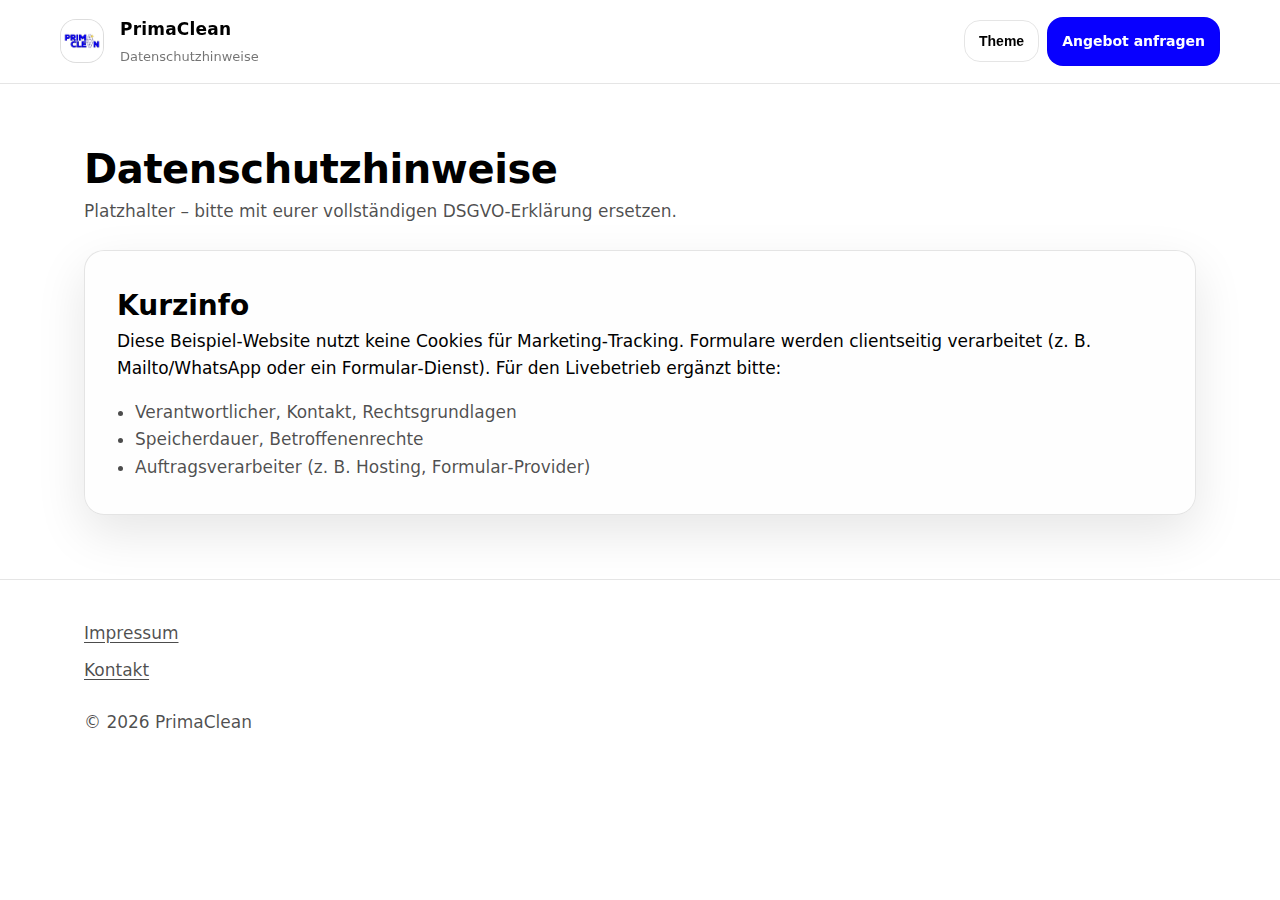
<file: datenschutz.html>
<!doctype html>
<html lang="de" data-theme="light">
<head>
  <meta charset="utf-8" />
  <meta name="viewport" content="width=device-width, initial-scale=1" />
  <title>Datenschutzhinweise – PrimaClean</title>
  <meta name="description" content="Datenschutzhinweise von PrimaClean." />
  <link rel="stylesheet" href="assets/style.css" />
  <script>
    (function () {
      const saved = localStorage.getItem("pc_theme");
      const sysDark = window.matchMedia && window.matchMedia("(prefers-color-scheme: dark)").matches;
      document.documentElement.setAttribute("data-theme", saved || (sysDark ? "dark" : "light"));
    })();
  </script>
</head>
<body>
  <a class="skip" href="#main">Zum Inhalt springen</a>

  <header class="site-header">
    <div class="container header-row">
      <a class="brand" href="index.html" aria-label="PrimaClean Startseite">
        <img class="brand-logo" src="assets/logo.webp" alt="PrimaClean Logo" width="44" height="44" loading="eager" decoding="async" />
        <div class="brand-text">
          <span class="brand-name">PrimaClean</span>
          <span class="brand-sub">Datenschutzhinweise</span>
        </div>
      </a>
      <div class="header-actions">
        <button class="btn btn-ghost" type="button" id="themeToggle" aria-label="Theme umschalten">Theme</button>
        <a class="btn btn-primary" href="kontakt.html#anfrage">Angebot anfragen</a>
      </div>
    </div>
  </header>

  <main id="main">
    <section class="section">
      <div class="container">
        <div class="section-head reveal">
          <h1 class="page-title">Datenschutzhinweise</h1>
          <p class="muted">Platzhalter – bitte mit eurer vollständigen DSGVO‑Erklärung ersetzen.</p>
        </div>

        <div class="card reveal">
          <h2 class="h3">Kurzinfo</h2>
          <p>
            Diese Beispiel‑Website nutzt keine Cookies für Marketing‑Tracking. Formulare werden clientseitig verarbeitet
            (z. B. Mailto/WhatsApp oder ein Formular‑Dienst). Für den Livebetrieb ergänzt bitte:
          </p>
          <ul class="bullets">
            <li>Verantwortlicher, Kontakt, Rechtsgrundlagen</li>
            <li>Speicherdauer, Betroffenenrechte</li>
            <li>Auftragsverarbeiter (z. B. Hosting, Formular‑Provider)</li>
          </ul>
        </div>
      </div>
    </section>
  </main>

  <footer class="site-footer">
    <div class="container footer-grid">
      <div class="footer-links">
        <a href="impressum.html">Impressum</a>
        <a href="kontakt.html">Kontakt</a>
      </div>
    </div>
    <div class="container footer-bottom">
      <span class="muted">© <span id="year"></span> PrimaClean</span>
    </div>
  </footer>

  <script defer src="assets/app.js"></script>
</body>
</html>
</file>
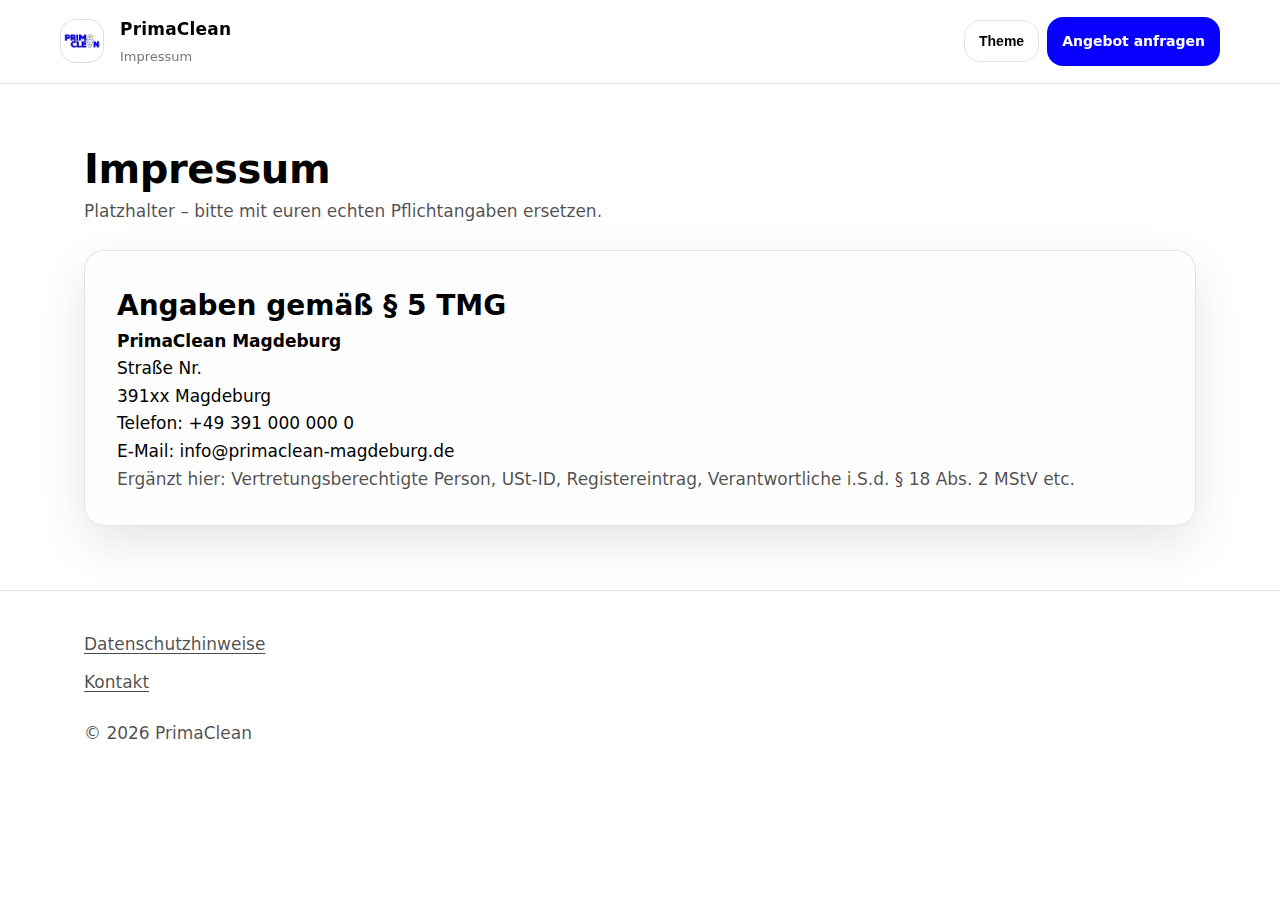
<file: impressum.html>
<!doctype html>
<html lang="de" data-theme="light">
<head>
  <meta charset="utf-8" />
  <meta name="viewport" content="width=device-width, initial-scale=1" />
  <title>Impressum – PrimaClean</title>
  <meta name="description" content="Impressum von PrimaClean." />
  <link rel="stylesheet" href="assets/style.css" />
  <script>
    (function () {
      const saved = localStorage.getItem("pc_theme");
      const sysDark = window.matchMedia && window.matchMedia("(prefers-color-scheme: dark)").matches;
      document.documentElement.setAttribute("data-theme", saved || (sysDark ? "dark" : "light"));
    })();
  </script>
</head>
<body>
  <a class="skip" href="#main">Zum Inhalt springen</a>

  <header class="site-header">
    <div class="container header-row">
      <a class="brand" href="index.html" aria-label="PrimaClean Startseite">
        <img class="brand-logo" src="assets/logo.webp" alt="PrimaClean Logo" width="44" height="44" loading="eager" decoding="async" />
        <div class="brand-text">
          <span class="brand-name">PrimaClean</span>
          <span class="brand-sub">Impressum</span>
        </div>
      </a>
      <div class="header-actions">
        <button class="btn btn-ghost" type="button" id="themeToggle" aria-label="Theme umschalten">Theme</button>
        <a class="btn btn-primary" href="kontakt.html#anfrage">Angebot anfragen</a>
      </div>
    </div>
  </header>

  <main id="main">
    <section class="section">
      <div class="container">
        <div class="section-head reveal">
          <h1 class="page-title">Impressum</h1>
          <p class="muted">Platzhalter – bitte mit euren echten Pflichtangaben ersetzen.</p>
        </div>

        <div class="card reveal">
          <h2 class="h3">Angaben gemäß § 5 TMG</h2>
          <p>
            <strong>PrimaClean Magdeburg</strong><br>
            Straße Nr.<br>
            391xx Magdeburg
          </p>

          <p>
            Telefon: <span id="impPhone"></span><br>
            E‑Mail: <span id="impMail"></span>
          </p>

          <p class="muted">
            Ergänzt hier: Vertretungsberechtigte Person, USt‑ID, Registereintrag, Verantwortliche i.S.d. § 18 Abs. 2 MStV etc.
          </p>
        </div>
      </div>
    </section>
  </main>

  <footer class="site-footer">
    <div class="container footer-grid">
      <div class="footer-links">
        <a href="datenschutz.html">Datenschutzhinweise</a>
        <a href="kontakt.html">Kontakt</a>
      </div>
    </div>
    <div class="container footer-bottom">
      <span class="muted">© <span id="year"></span> PrimaClean</span>
    </div>
  </footer>

  <script defer src="assets/app.js"></script>
</body>
</html>
</file>
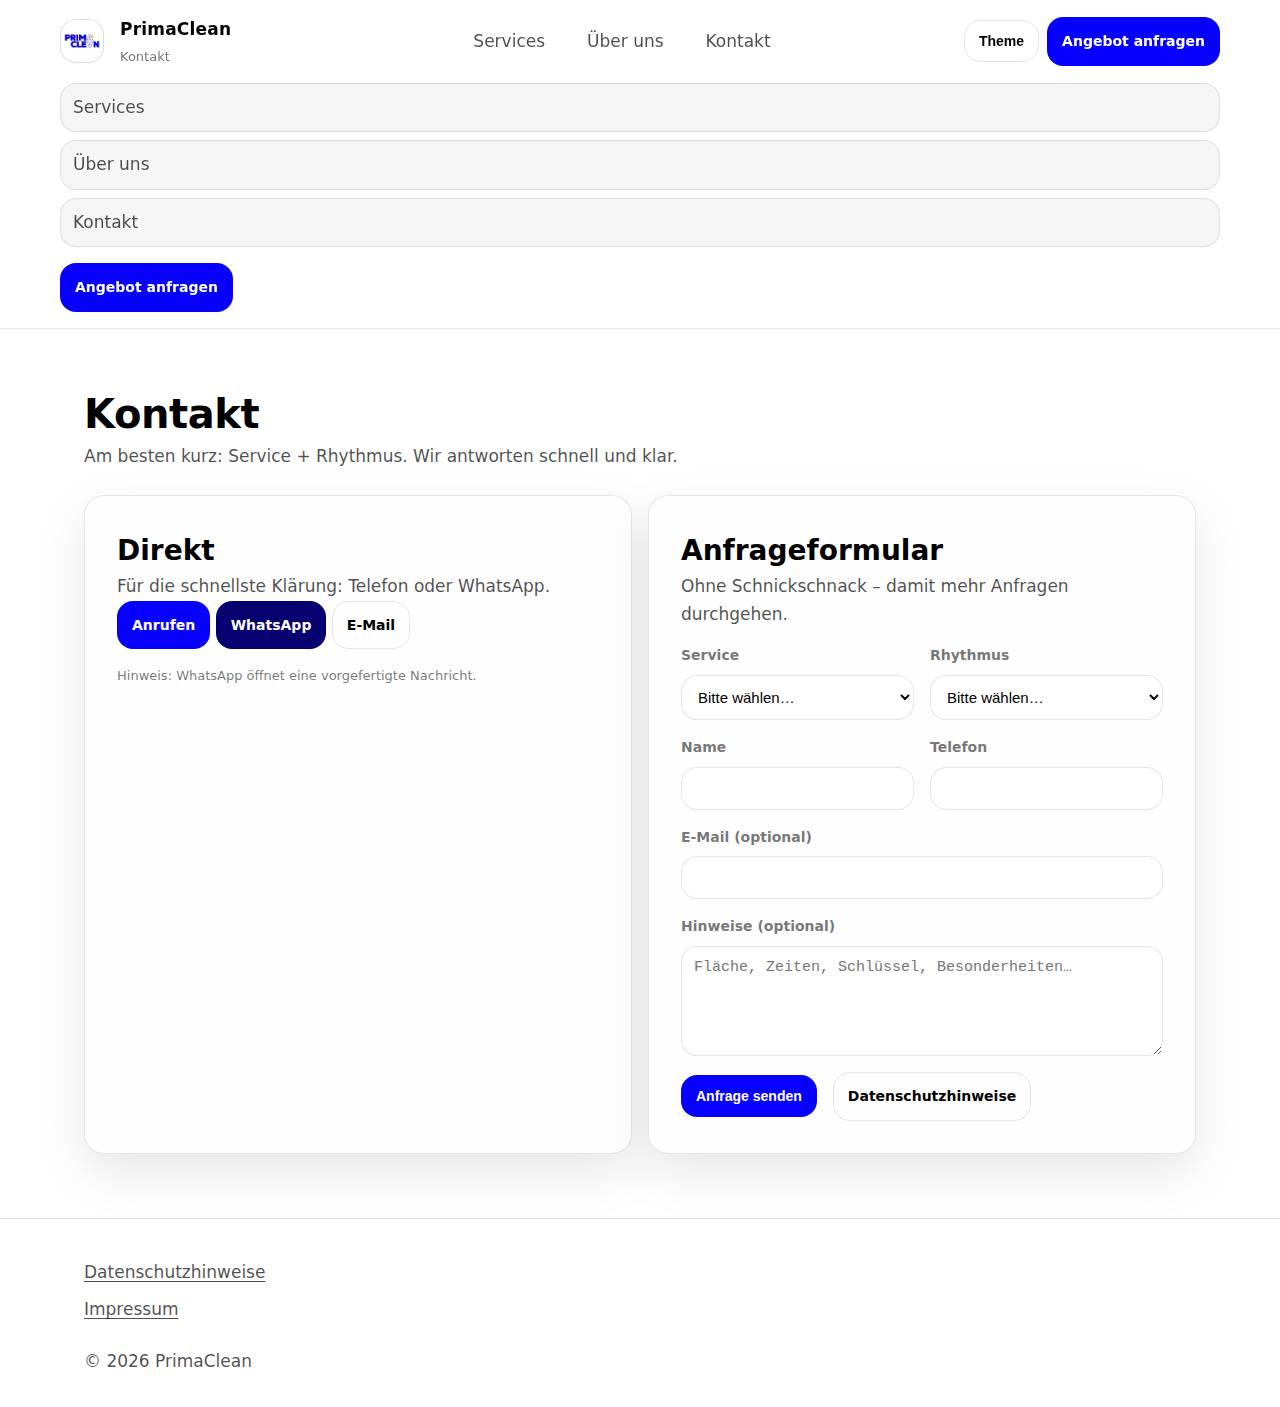
<file: kontakt.html>
<!doctype html>
<html lang="de" data-theme="light">
<head>
  <meta charset="utf-8" />
  <meta name="viewport" content="width=device-width, initial-scale=1" />
  <title>Kontakt – PrimaClean Magdeburg</title>
  <meta name="description" content="Kontakt zu PrimaClean Magdeburg: Angebot anfragen, WhatsApp oder Telefon. B2B Reinigung." />
  <link rel="stylesheet" href="assets/style.css" />
  <script>
    (function () {
      const saved = localStorage.getItem("pc_theme");
      const sysDark = window.matchMedia && window.matchMedia("(prefers-color-scheme: dark)").matches;
      document.documentElement.setAttribute("data-theme", saved || (sysDark ? "dark" : "light"));
    })();
  </script>
</head>
<body>
  <a class="skip" href="#main">Zum Inhalt springen</a>

  <header class="site-header">
    <div class="container header-row">
      <a class="brand" href="index.html" aria-label="PrimaClean Startseite">
        <img class="brand-logo" src="assets/logo.webp" alt="PrimaClean Logo" width="44" height="44" loading="eager" decoding="async" />
        <div class="brand-text">
          <span class="brand-name">PrimaClean</span>
          <span class="brand-sub">Kontakt</span>
        </div>
      </a>

      <nav class="nav" aria-label="Hauptnavigation">
        <a class="nav-link" href="services.html">Services</a>
        <a class="nav-link" href="ueber-uns.html">Über uns</a>
        <a class="nav-link" href="kontakt.html" aria-current="page">Kontakt</a>
      </nav>

      <div class="header-actions">
        <button class="btn btn-ghost" type="button" id="themeToggle" aria-label="Theme umschalten">Theme</button>
        <a class="btn btn-primary" href="#anfrage">Angebot anfragen</a>
        <button class="btn btn-ghost burger" type="button" id="burger" aria-expanded="false" aria-controls="mobileNav">Menü</button>
      </div>
    </div>

    <div class="container mobile-nav" id="mobileNav" hidden>
      <a class="nav-link" href="services.html">Services</a>
      <a class="nav-link" href="ueber-uns.html">Über uns</a>
      <a class="nav-link" href="kontakt.html">Kontakt</a>
      <div class="mobile-cta"><a class="btn btn-primary" href="#anfrage">Angebot anfragen</a></div>
    </div>
  </header>

  <main id="main">
    <section class="section">
      <div class="container">
        <div class="section-head reveal">
          <h1 class="page-title">Kontakt</h1>
          <p class="muted">Am besten kurz: Service + Rhythmus. Wir antworten schnell und klar.</p>
        </div>

        <div class="grid-2">
          <div class="card reveal">
            <h2 class="h3">Direkt</h2>
            <p class="muted">Für die schnellste Klärung: Telefon oder WhatsApp.</p>
            <div class="contact-actions">
              <a class="btn btn-primary" id="ctaCall" href="#">Anrufen</a>
              <a class="btn btn-secondary" id="ctaWA" href="#" target="_blank" rel="noopener">WhatsApp</a>
              <a class="btn btn-ghost" id="ctaMail" href="#">E-Mail</a>
            </div>
            <p class="fineprint">Hinweis: WhatsApp öffnet eine vorgefertigte Nachricht.</p>
          </div>

          <div class="card reveal" id="anfrage">
            <h2 class="h3">Anfrageformular</h2>
            <p class="muted">Ohne Schnickschnack – damit mehr Anfragen durchgehen.</p>

            <form class="form" id="contactForm" action="#" method="post" novalidate>
              <div class="form-grid">
                <div class="field">
                  <label for="c_service">Service</label>
                  <select id="c_service" name="service" required>
                    <option value="" selected disabled>Bitte wählen…</option>
                    <option>Unterhaltsreinigung</option>
                    <option>Büro-/Praxisreinigung</option>
                    <option>Fensterreinigung</option>
                    <option>Grundreinigung / Sonderleistung</option>
                  </select>
                </div>

                <div class="field">
                  <label for="c_rhythmus">Rhythmus</label>
                  <select id="c_rhythmus" name="rhythmus" required>
                    <option value="" selected disabled>Bitte wählen…</option>
                    <option>1× pro Woche</option>
                    <option>2× pro Woche</option>
                    <option>3× pro Woche</option>
                    <option>Täglich</option>
                    <option>Nach Bedarf</option>
                  </select>
                </div>

                <div class="field">
                  <label for="c_name">Name</label>
                  <input id="c_name" name="name" type="text" required />
                </div>

                <div class="field">
                  <label for="c_phone">Telefon</label>
                  <input id="c_phone" name="phone" type="tel" required />
                </div>

                <div class="field field-full">
                  <label for="c_email">E-Mail (optional)</label>
                  <input id="c_email" name="email" type="email" />
                </div>

                <div class="field field-full">
                  <label for="c_note">Hinweise (optional)</label>
                  <textarea id="c_note" name="note" placeholder="Fläche, Zeiten, Schlüssel, Besonderheiten…"></textarea>
                </div>
              </div>

              <div class="form-actions">
                <button class="btn btn-primary" type="submit">Anfrage senden</button>
                <a class="btn btn-ghost" href="datenschutz.html">Datenschutzhinweise</a>
              </div>
            </form>
          </div>
        </div>
      </div>
    </section>
  </main>

  <footer class="site-footer">
    <div class="container footer-grid">
      <div class="footer-links">
        <a href="datenschutz.html">Datenschutzhinweise</a>
        <a href="impressum.html">Impressum</a>
      </div>
    </div>
    <div class="container footer-bottom">
      <span class="muted">© <span id="year"></span> PrimaClean</span>
    </div>
  </footer>

  <script defer src="assets/app.js"></script>
</body>
</html>
</file>
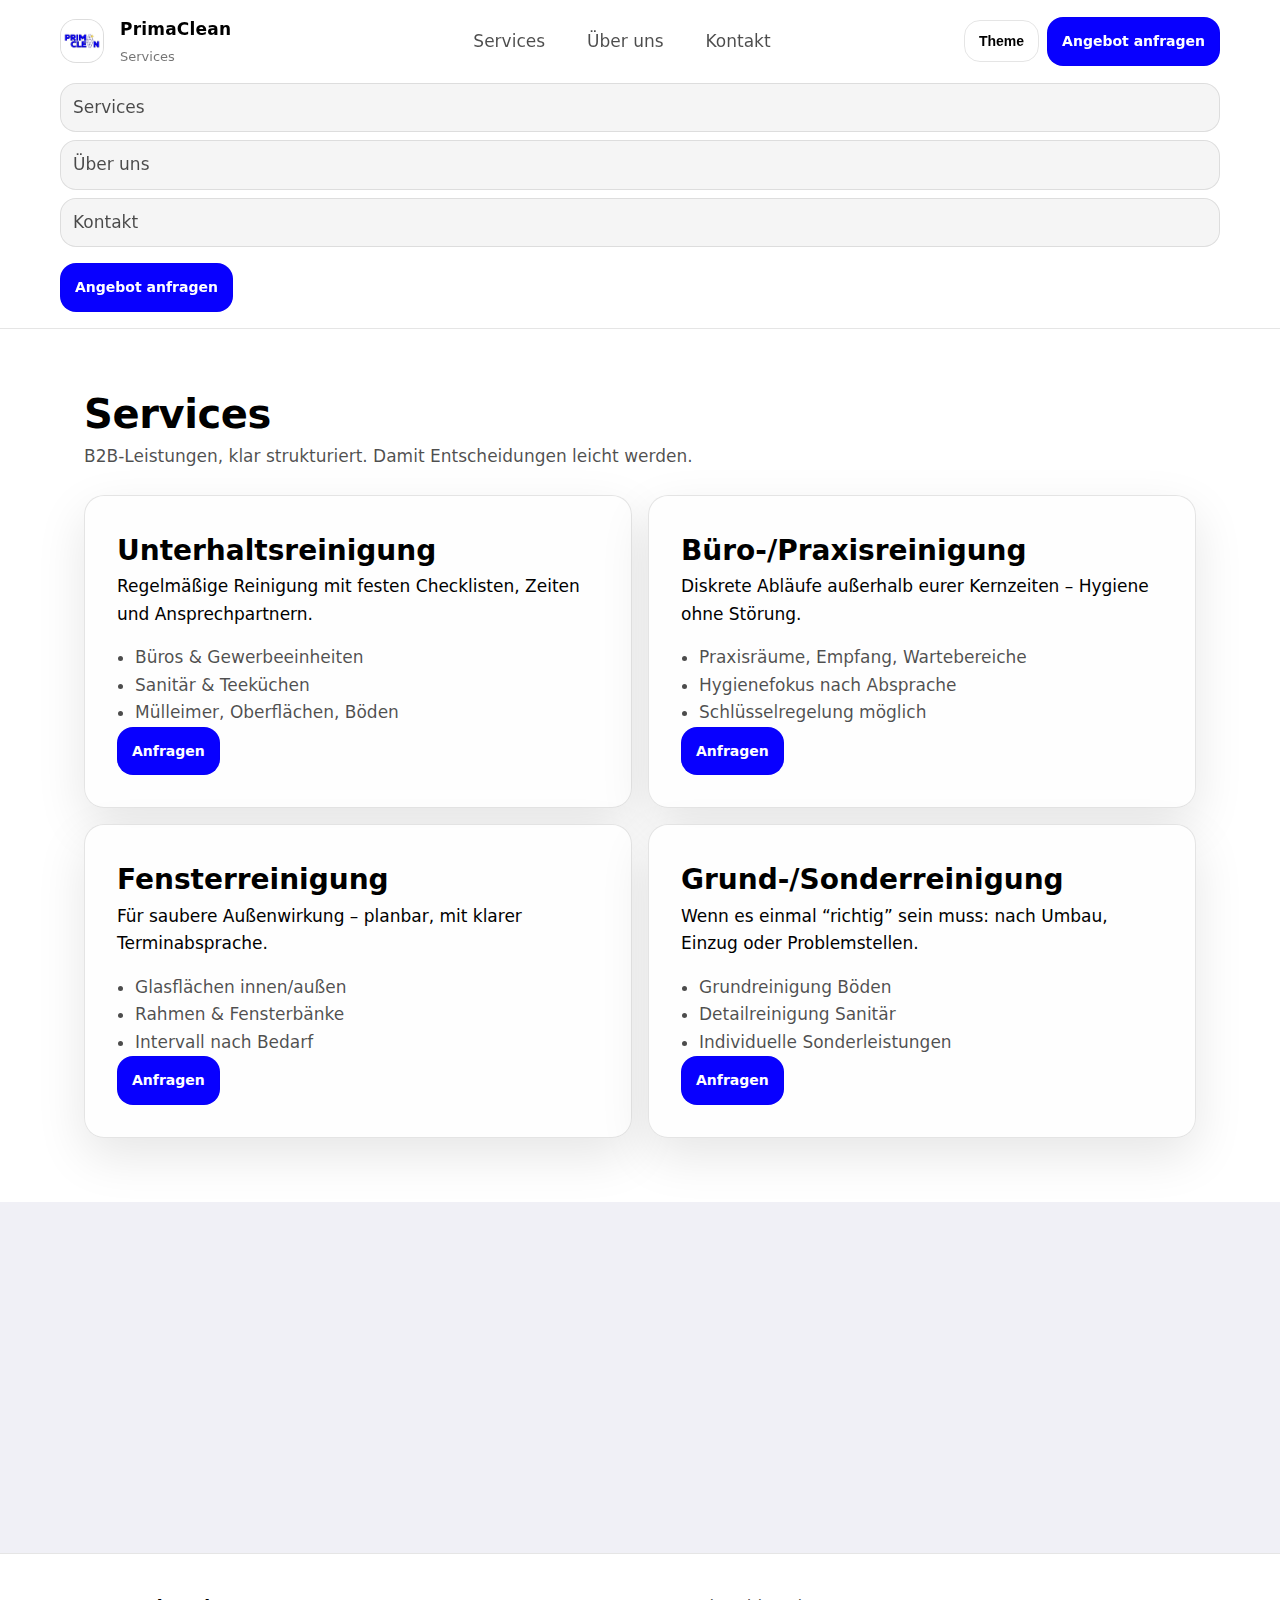
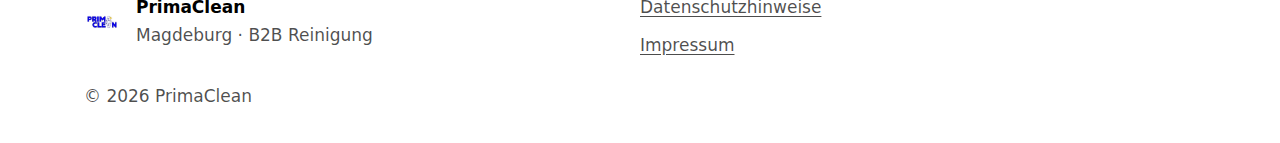
<file: service.html>
<!doctype html>
<html lang="de" data-theme="light">
<head>
  <meta charset="utf-8" />
  <meta name="viewport" content="width=device-width, initial-scale=1" />
  <title>Services – PrimaClean Magdeburg</title>
  <meta name="description" content="Services von PrimaClean: Unterhaltsreinigung, Büro-/Praxisreinigung, Fensterreinigung, Sonderreinigung." />
  <link rel="stylesheet" href="assets/style.css" />
  <script>
    (function () {
      const saved = localStorage.getItem("pc_theme");
      const sysDark = window.matchMedia && window.matchMedia("(prefers-color-scheme: dark)").matches;
      document.documentElement.setAttribute("data-theme", saved || (sysDark ? "dark" : "light"));
    })();
  </script>
</head>
<body>
  <a class="skip" href="#main">Zum Inhalt springen</a>

  <header class="site-header">
    <div class="container header-row">
      <a class="brand" href="index.html" aria-label="PrimaClean Startseite">
        <img class="brand-logo" src="assets/logo.webp" alt="PrimaClean Logo" width="44" height="44" loading="eager" decoding="async" />
        <div class="brand-text">
          <span class="brand-name">PrimaClean</span>
          <span class="brand-sub">Services</span>
        </div>
      </a>

      <nav class="nav" aria-label="Hauptnavigation">
        <a class="nav-link" href="services.html" aria-current="page">Services</a>
        <a class="nav-link" href="ueber-uns.html">Über uns</a>
        <a class="nav-link" href="kontakt.html">Kontakt</a>
      </nav>

      <div class="header-actions">
        <button class="btn btn-ghost" type="button" id="themeToggle" aria-label="Theme umschalten">Theme</button>
        <a class="btn btn-primary" href="kontakt.html#anfrage">Angebot anfragen</a>
        <button class="btn btn-ghost burger" type="button" id="burger" aria-expanded="false" aria-controls="mobileNav">Menü</button>
      </div>
    </div>

    <div class="container mobile-nav" id="mobileNav" hidden>
      <a class="nav-link" href="services.html">Services</a>
      <a class="nav-link" href="ueber-uns.html">Über uns</a>
      <a class="nav-link" href="kontakt.html">Kontakt</a>
      <div class="mobile-cta"><a class="btn btn-primary" href="kontakt.html#anfrage">Angebot anfragen</a></div>
    </div>
  </header>

  <main id="main">
    <section class="section">
      <div class="container">
        <div class="section-head reveal">
          <h1 class="page-title">Services</h1>
          <p class="muted">B2B‑Leistungen, klar strukturiert. Damit Entscheidungen leicht werden.</p>
        </div>

        <div class="grid-2">
          <article class="card reveal">
            <h2 class="h3">Unterhaltsreinigung</h2>
            <p>Regelmäßige Reinigung mit festen Checklisten, Zeiten und Ansprechpartnern.</p>
            <ul class="bullets">
              <li>Büros & Gewerbeeinheiten</li>
              <li>Sanitär & Teeküchen</li>
              <li>Mülleimer, Oberflächen, Böden</li>
            </ul>
            <a class="btn btn-primary" href="kontakt.html#anfrage">Anfragen</a>
          </article>

          <article class="card reveal">
            <h2 class="h3">Büro-/Praxisreinigung</h2>
            <p>Diskrete Abläufe außerhalb eurer Kernzeiten – Hygiene ohne Störung.</p>
            <ul class="bullets">
              <li>Praxisräume, Empfang, Wartebereiche</li>
              <li>Hygienefokus nach Absprache</li>
              <li>Schlüsselregelung möglich</li>
            </ul>
            <a class="btn btn-primary" href="kontakt.html#anfrage">Anfragen</a>
          </article>

          <article class="card reveal">
            <h2 class="h3">Fensterreinigung</h2>
            <p>Für saubere Außenwirkung – planbar, mit klarer Terminabsprache.</p>
            <ul class="bullets">
              <li>Glasflächen innen/außen</li>
              <li>Rahmen & Fensterbänke</li>
              <li>Intervall nach Bedarf</li>
            </ul>
            <a class="btn btn-primary" href="kontakt.html#anfrage">Anfragen</a>
          </article>

          <article class="card reveal">
            <h2 class="h3">Grund-/Sonderreinigung</h2>
            <p>Wenn es einmal “richtig” sein muss: nach Umbau, Einzug oder Problemstellen.</p>
            <ul class="bullets">
              <li>Grundreinigung Böden</li>
              <li>Detailreinigung Sanitär</li>
              <li>Individuelle Sonderleistungen</li>
            </ul>
            <a class="btn btn-primary" href="kontakt.html#anfrage">Anfragen</a>
          </article>
        </div>
      </div>
    </section>

    <section class="section section-secondary">
      <div class="container">
        <div class="cta card reveal">
          <div>
            <h2>Du willst’s einfach halten?</h2>
            <p class="muted">Sag uns Service + Rhythmus – wir schicken dir eine klare, kurze Rückmeldung.</p>
          </div>
          <div class="cta-actions">
            <a class="btn btn-primary" href="kontakt.html#anfrage">Angebot anfragen</a>
            <a class="btn btn-secondary" href="kontakt.html">Kontakt</a>
          </div>
        </div>
      </div>
    </section>
  </main>

  <footer class="site-footer">
    <div class="container footer-grid">
      <div>
        <div class="footer-brand">
          <img src="assets/logo.webp" alt="" width="36" height="36" loading="lazy" decoding="async" />
          <div>
            <strong>PrimaClean</strong>
            <div class="muted">Magdeburg · B2B Reinigung</div>
          </div>
        </div>
      </div>
      <div class="footer-links">
        <a href="datenschutz.html">Datenschutzhinweise</a>
        <a href="impressum.html">Impressum</a>
      </div>
    </div>
    <div class="container footer-bottom">
      <span class="muted">© <span id="year"></span> PrimaClean</span>
    </div>
  </footer>

  <script defer src="assets/app.js"></script>
</body>
</html>
</file>
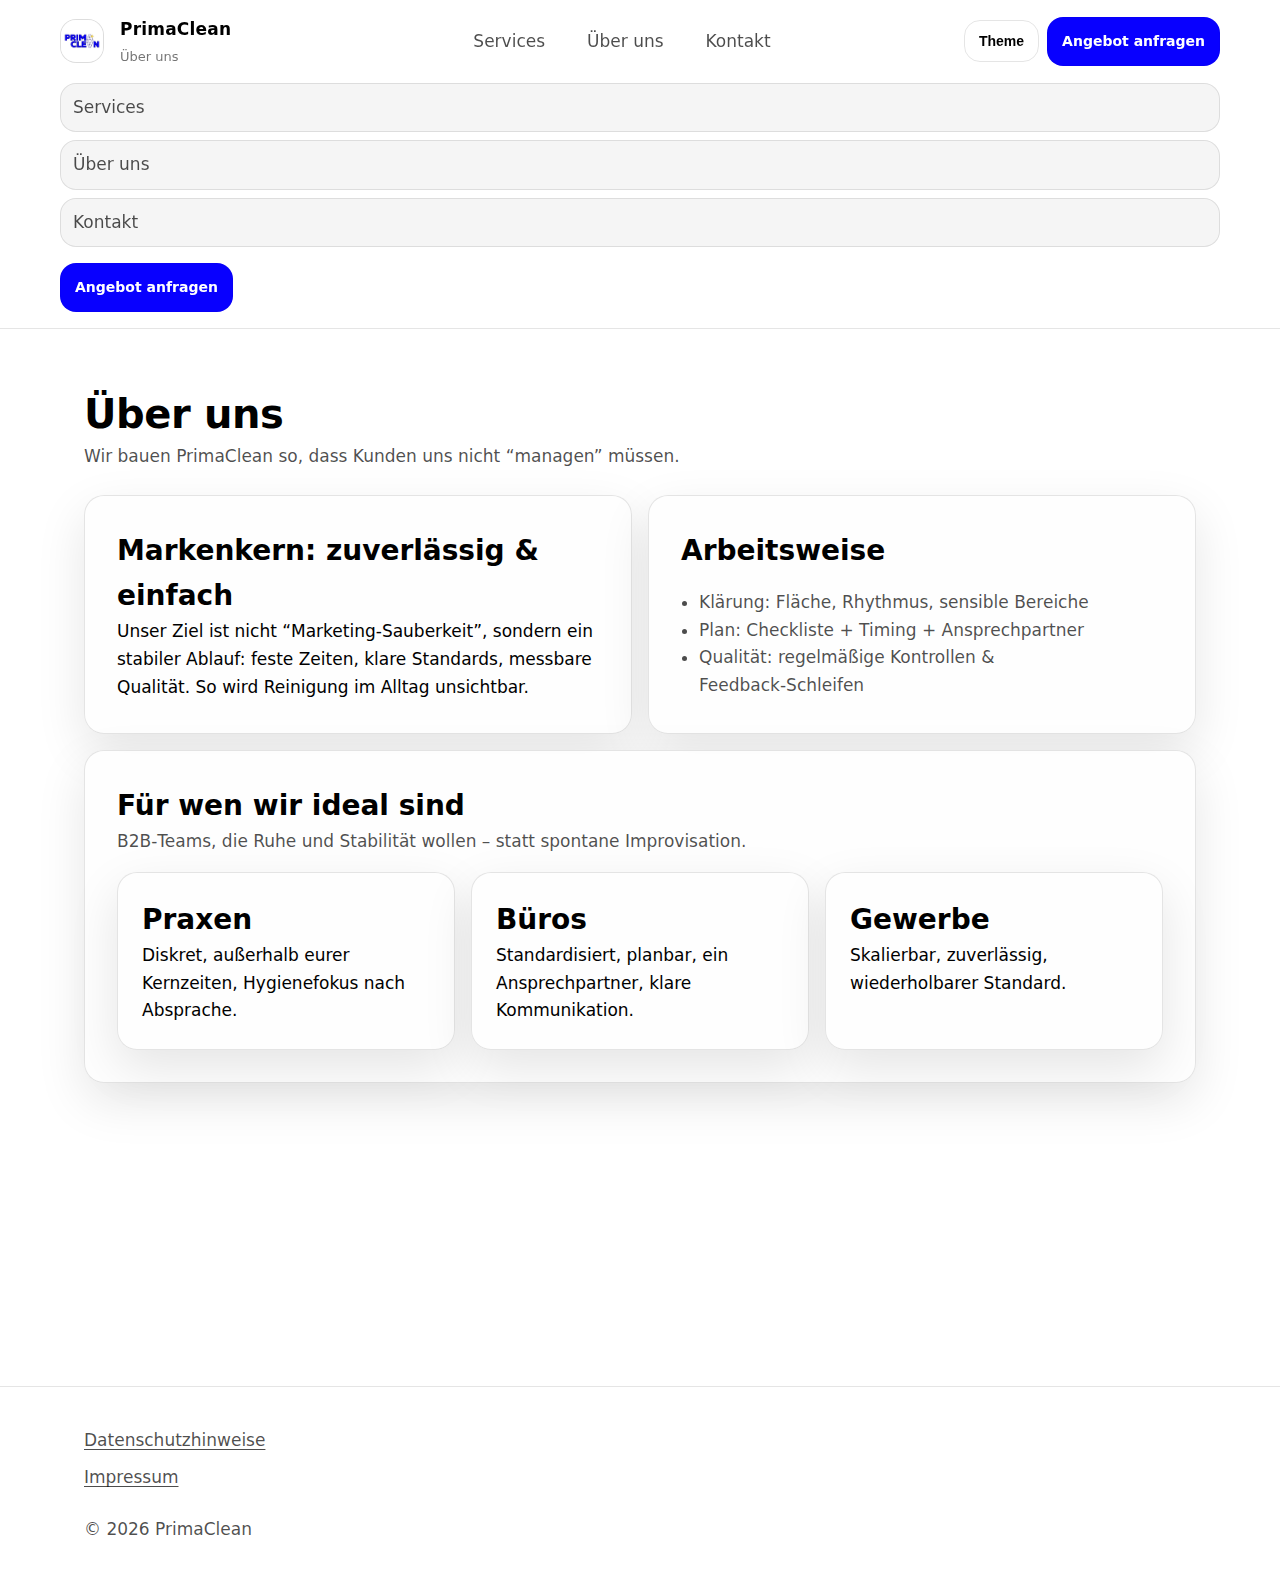
<file: ueber-uns.html>
<!doctype html>
<html lang="de" data-theme="light">
<head>
  <meta charset="utf-8" />
  <meta name="viewport" content="width=device-width, initial-scale=1" />
  <title>Über uns – PrimaClean Magdeburg</title>
  <meta name="description" content="Über PrimaClean: Zuverlässig und einfach. B2B Reinigungsservice für Magdeburg und Umgebung." />
  <link rel="stylesheet" href="assets/style.css" />
  <script>
    (function () {
      const saved = localStorage.getItem("pc_theme");
      const sysDark = window.matchMedia && window.matchMedia("(prefers-color-scheme: dark)").matches;
      document.documentElement.setAttribute("data-theme", saved || (sysDark ? "dark" : "light"));
    })();
  </script>
</head>
<body>
  <a class="skip" href="#main">Zum Inhalt springen</a>

  <header class="site-header">
    <div class="container header-row">
      <a class="brand" href="index.html" aria-label="PrimaClean Startseite">
        <img class="brand-logo" src="assets/logo.webp" alt="PrimaClean Logo" width="44" height="44" loading="eager" decoding="async" />
        <div class="brand-text">
          <span class="brand-name">PrimaClean</span>
          <span class="brand-sub">Über uns</span>
        </div>
      </a>

      <nav class="nav" aria-label="Hauptnavigation">
        <a class="nav-link" href="services.html">Services</a>
        <a class="nav-link" href="ueber-uns.html" aria-current="page">Über uns</a>
        <a class="nav-link" href="kontakt.html">Kontakt</a>
      </nav>

      <div class="header-actions">
        <button class="btn btn-ghost" type="button" id="themeToggle" aria-label="Theme umschalten">Theme</button>
        <a class="btn btn-primary" href="kontakt.html#anfrage">Angebot anfragen</a>
        <button class="btn btn-ghost burger" type="button" id="burger" aria-expanded="false" aria-controls="mobileNav">Menü</button>
      </div>
    </div>

    <div class="container mobile-nav" id="mobileNav" hidden>
      <a class="nav-link" href="services.html">Services</a>
      <a class="nav-link" href="ueber-uns.html">Über uns</a>
      <a class="nav-link" href="kontakt.html">Kontakt</a>
      <div class="mobile-cta"><a class="btn btn-primary" href="kontakt.html#anfrage">Angebot anfragen</a></div>
    </div>
  </header>

  <main id="main">
    <section class="section">
      <div class="container">
        <div class="section-head reveal">
          <h1 class="page-title">Über uns</h1>
          <p class="muted">Wir bauen PrimaClean so, dass Kunden uns nicht “managen” müssen.</p>
        </div>

        <div class="grid-2">
          <article class="card reveal">
            <h2 class="h3">Markenkern: zuverlässig & einfach</h2>
            <p>
              Unser Ziel ist nicht “Marketing‑Sauberkeit”, sondern ein stabiler Ablauf:
              feste Zeiten, klare Standards, messbare Qualität. So wird Reinigung im Alltag unsichtbar.
            </p>
          </article>

          <article class="card reveal">
            <h2 class="h3">Arbeitsweise</h2>
            <ul class="bullets">
              <li>Klärung: Fläche, Rhythmus, sensible Bereiche</li>
              <li>Plan: Checkliste + Timing + Ansprechpartner</li>
              <li>Qualität: regelmäßige Kontrollen & Feedback‑Schleifen</li>
            </ul>
          </article>
        </div>

        <div class="card reveal" style="margin-top:16px;">
          <h2 class="h3">Für wen wir ideal sind</h2>
          <p class="muted">B2B‑Teams, die Ruhe und Stabilität wollen – statt spontane Improvisation.</p>
          <div class="grid-3" style="margin-top:16px;">
            <div class="card feature">
              <h3 class="h3">Praxen</h3>
              <p>Diskret, außerhalb eurer Kernzeiten, Hygienefokus nach Absprache.</p>
            </div>
            <div class="card feature">
              <h3 class="h3">Büros</h3>
              <p>Standardisiert, planbar, ein Ansprechpartner, klare Kommunikation.</p>
            </div>
            <div class="card feature">
              <h3 class="h3">Gewerbe</h3>
              <p>Skalierbar, zuverlässig, wiederholbarer Standard.</p>
            </div>
          </div>
        </div>

        <div class="cta card reveal" style="margin-top:16px;">
          <div>
            <h2>Kurzes Gespräch, klare Richtung</h2>
            <p class="muted">Sag uns, was du brauchst – wir machen es einfach.</p>
          </div>
          <div class="cta-actions">
            <a class="btn btn-primary" href="kontakt.html#anfrage">Angebot anfragen</a>
            <a class="btn btn-secondary" href="services.html">Services</a>
          </div>
        </div>
      </div>
    </section>
  </main>

  <footer class="site-footer">
    <div class="container footer-grid">
      <div class="footer-links">
        <a href="datenschutz.html">Datenschutzhinweise</a>
        <a href="impressum.html">Impressum</a>
      </div>
    </div>
    <div class="container footer-bottom">
      <span class="muted">© <span id="year"></span> PrimaClean</span>
    </div>
  </footer>

  <script defer src="assets/app.js"></script>
</body>
</html>
</file>
<file: assets/style.css>
/* =========================
   PrimaClean – Design System
   Vorgaben: 2 Fonts, 8px grid, WCAG AA, 1 animation type
   Palette via data-theme (user provided)
   ========================= */

/* Fonts (2 max) – system-first for speed */
:root{
  --font-head: ui-sans-serif, system-ui, -apple-system, Segoe UI, Roboto, Helvetica, Arial, "Apple Color Emoji", "Segoe UI Emoji";
  --font-body: ui-sans-serif, system-ui, -apple-system, Segoe UI, Roboto, Helvetica, Arial, "Apple Color Emoji", "Segoe UI Emoji";

  /* Spacing 8px */
  --s1: 8px;
  --s2: 16px;
  --s3: 24px;
  --s4: 32px;
  --s5: 40px;
  --s6: 48px;

  /* Width */
  --max: 1160px;

  /* Radius */
  --r1: 12px;
  --r2: 16px;
  --r3: 20px;

  /* Shadow */
  --shadow: 0 18px 50px rgba(0,0,0,.10);

  /* Typography scale */
  --h1: clamp(48px, 5vw, 56px);
  --h2: clamp(32px, 3.4vw, 40px);
  --h3: clamp(24px, 2.6vw, 28px);
  --body: 17px;
  --lh: 1.62;
}

/* User palette */
:root[data-theme="light"] {
  --text: #000000;
  --background: #ffffff;
  --primary: #0800ff;
  --secondary: #060070;
  --accent: #8e8aff;

  --surface: rgba(0,0,0,.04);
  --border: rgba(0,0,0,.10);
  --muted: rgba(0,0,0,.70);
  --muted2: rgba(0,0,0,.55);
}

:root[data-theme="dark"] {
  --text: #ffffff;
  --background: #000000;
  --primary: #0800ff;
  --secondary: #948fff;
  --accent: #040075;

  --surface: rgba(255,255,255,.06);
  --border: rgba(255,255,255,.12);
  --muted: rgba(255,255,255,.78);
  --muted2: rgba(255,255,255,.60);
}

*{ box-sizing: border-box; }
html{ scroll-behavior: smooth; }
body{
  margin: 0;
  font-family: var(--font-body);
  font-size: var(--body);
  line-height: var(--lh);
  color: var(--text);
  background: var(--background);
  text-rendering: optimizeLegibility;
}

img{ max-width: 100%; display: block; }
a{ color: inherit; text-decoration: none; }
p{ margin: 0; }
strong{ font-weight: 800; }

/* Accessibility */
:focus-visible{
  outline: 3px solid var(--accent);
  outline-offset: 3px;
  border-radius: 10px;
}
.skip{
  position: absolute; left: -9999px; top: var(--s2);
  background: var(--background);
  color: var(--text);
  border: 1px solid var(--border);
  padding: var(--s1) var(--s2);
  border-radius: var(--r2);
  z-index: 9999;
}
.skip:focus{ left: var(--s2); }

.container{
  max-width: var(--max);
  margin: 0 auto;
  padding: 0 var(--s3);
}

/* Header */
.site-header{
  position: sticky;
  top: 0;
  z-index: 50;
  background: color-mix(in srgb, var(--background) 88%, transparent);
  backdrop-filter: blur(10px);
  border-bottom: 1px solid var(--border);
}
.header-row{
  display: flex;
  align-items: center;
  justify-content: space-between;
  padding: var(--s2) 0;
  gap: var(--s2);
}

.brand{
  display: flex;
  align-items: center;
  gap: var(--s2);
  min-width: 220px;
}
.brand-logo{
  width: 44px;
  height: 44px;
  border-radius: var(--r2);
  border: 1px solid var(--border);
  background: var(--surface);
}
.brand-text{ display: grid; gap: 2px; }
.brand-name{ font-family: var(--font-head); font-weight: 900; letter-spacing: .2px; }
.brand-sub{ color: var(--muted2); font-size: 13px; }

.nav{
  display: none;
  gap: var(--s2);
  align-items: center;
}
.nav-link{
  padding: 10px 12px;
  border-radius: var(--r2);
  color: var(--muted);
  border: 1px solid transparent;
}
.nav-link:hover{
  background: var(--surface);
  border-color: var(--border);
  color: var(--text);
}

.header-actions{
  display: flex;
  align-items: center;
  gap: var(--s1);
}

/* Buttons */
.btn{
  display: inline-flex;
  align-items: center;
  justify-content: center;
  padding: 12px 14px;
  border-radius: var(--r2);
  border: 1px solid var(--border);
  background: var(--surface);
  color: var(--text);
  font-weight: 800;
  font-size: 14px;
  cursor: pointer;
  user-select: none;
  transition: transform 200ms ease, background 200ms ease, border-color 200ms ease;
}
.btn:hover{ transform: translateY(-1px); }
.btn:active{ transform: translateY(0px); }

.btn-primary{
  background: var(--primary);         /* CTA always same color */
  border-color: color-mix(in srgb, var(--primary) 70%, var(--border));
  color: #ffffff;
}
.btn-primary:hover{ background: color-mix(in srgb, var(--primary) 92%, #000); }

.btn-secondary{
  background: var(--secondary);
  border-color: color-mix(in srgb, var(--secondary) 70%, var(--border));
  color: #ffffff;
}
.btn-secondary:hover{ background: color-mix(in srgb, var(--secondary) 92%, #000); }

.btn-ghost{
  background: transparent;
}

.burger{ display: inline-flex; }

/* Mobile nav */
.mobile-nav{
  padding: 0 0 var(--s2);
  display: grid;
  gap: var(--s1);
}
.mobile-nav .nav-link{
  display: block;
  background: var(--surface);
  border-color: var(--border);
}
.mobile-cta{ padding-top: var(--s1); }

/* Sections */
.section{
  padding: clamp(40px, 5vw, 64px) 0;
}
.section-secondary{
  background: color-mix(in srgb, var(--secondary) 6%, var(--background));
}
.section-head{
  display: grid;
  gap: var(--s1);
  margin-bottom: var(--s3);
}
.page-title{
  font-family: var(--font-head);
  font-size: var(--h2);
  letter-spacing: -0.4px;
  margin: 0;
}
h1{
  font-family: var(--font-head);
  font-size: var(--h1);
  line-height: 1.06;
  letter-spacing: -0.8px;
  margin: 0;
}
h2{
  font-family: var(--font-head);
  font-size: var(--h2);
  margin: 0;
}
.h3{
  font-family: var(--font-head);
  font-size: var(--h3);
  margin: 0;
}
.muted{ color: var(--muted); }
.fineprint{
  margin-top: var(--s2);
  color: var(--muted2);
  font-size: 13px;
}
.fineprint a{ text-decoration: underline; text-underline-offset: 3px; }

/* Cards */
.card{
  border: 1px solid var(--border);
  border-radius: var(--r3);
  background: color-mix(in srgb, var(--background) 92%, var(--surface));
  box-shadow: var(--shadow);
  padding: var(--s4);
}
.hero{
  padding-top: var(--s4);
}
.hero-grid{
  display: grid;
  gap: var(--s3);
}
.kicker{
  display: inline-flex;
  width: fit-content;
  padding: 8px 12px;
  border-radius: 999px;
  background: color-mix(in srgb, var(--accent) 14%, var(--background));
  border: 1px solid color-mix(in srgb, var(--accent) 35%, var(--border));
  color: var(--muted);
  font-weight: 800;
  font-size: 13px;
}
.lead{
  margin-top: var(--s2);
  color: var(--muted);
  max-width: 62ch;
}
.hero-actions{
  display: flex;
  flex-wrap: wrap;
  gap: var(--s2);
  margin-top: var(--s3);
}
.trust-list{
  margin: var(--s3) 0 0;
  padding-left: 18px;
  color: var(--muted);
}

/* Grids */
.grid-3{
  display: grid;
  gap: var(--s2);
}
.grid-2{
  display: grid;
  gap: var(--s2);
}
.feature{
  padding: var(--s3);
}
.bullets{
  margin: var(--s2) 0 0;
  padding-left: 18px;
  color: var(--muted);
}

/* Proof */
.proof-grid{
  display: grid;
  gap: var(--s2);
}
.stats{
  list-style: none;
  padding: 0;
  margin: var(--s2) 0 0;
  display: grid;
  gap: var(--s2);
}
.stat{
  display: inline-block;
  font-family: var(--font-head);
  font-weight: 900;
  font-size: 28px;
  margin-right: var(--s1);
}
.testimonial .quote{
  font-family: var(--font-head);
  font-weight: 900;
  font-size: 22px;
  line-height: 1.25;
  margin-bottom: var(--s2);
}

/* CTA */
.cta{
  display: grid;
  gap: var(--s2);
  align-items: center;
}
.cta-actions{
  display: flex;
  gap: var(--s2);
  flex-wrap: wrap;
}

/* Forms */
.form{ margin-top: var(--s2); }
.form-grid{
  display: grid;
  gap: var(--s2);
}
.field{ display: grid; gap: 8px; }
.field-full{ grid-column: 1 / -1; }
label{ font-weight: 800; font-size: 14px; color: var(--muted2); }
input, select, textarea{
  width: 100%;
  padding: 12px 12px;
  border-radius: var(--r2);
  border: 1px solid var(--border);
  background: var(--background);
  color: var(--text);
  font-size: 15px;
}
textarea{ min-height: 110px; resize: vertical; }
.form-actions{
  display: flex;
  flex-wrap: wrap;
  gap: var(--s2);
  margin-top: var(--s2);
  align-items: center;
}

/* Sticky CTA */
.sticky-cta{
  position: sticky;
  bottom: 0;
  background: color-mix(in srgb, var(--background) 90%, transparent);
  border-top: 1px solid var(--border);
  backdrop-filter: blur(10px);
  padding: var(--s1) 0;
}
.sticky-row{
  display: flex;
  align-items: center;
  justify-content: space-between;
  gap: var(--s2);
}
.sticky-text{
  color: var(--muted);
  font-weight: 800;
}

/* Footer */
.site-footer{
  border-top: 1px solid var(--border);
  padding: var(--s5) 0 var(--s4);
}
.footer-grid{
  display: grid;
  gap: var(--s3);
}
.footer-links{
  display: grid;
  gap: 10px;
}
.footer-links a{
  color: var(--muted);
  text-decoration: underline;
  text-underline-offset: 3px;
}
.footer-bottom{
  margin-top: var(--s3);
}
.footer-brand{
  display: flex;
  align-items: center;
  gap: var(--s2);
}
.footer-note{ margin-top: var(--s2); max-width: 52ch; }

/* Reveal animation: ONLY one type (fade + slight Y) */
.reveal{
  opacity: 0;
  transform: translateY(10px);
}
.reveal.is-visible{
  opacity: 1;
  transform: translateY(0);
  transition: opacity 260ms ease, transform 260ms ease;
}
@media (prefers-reduced-motion: reduce){
  .reveal, .reveal.is-visible{
    opacity: 1 !important;
    transform: none !important;
    transition: none !important;
  }
  html{ scroll-behavior: auto; }
}

/* Responsive */
@media (min-width: 920px){
  .nav{ display: flex; }
  .burger{ display: none; }

  .hero-grid{
    grid-template-columns: 1.05fr .95fr;
    align-items: start;
  }
  .grid-3{ grid-template-columns: repeat(3, 1fr); }
  .grid-2{ grid-template-columns: repeat(2, 1fr); }
  .proof-grid{ grid-template-columns: 1.2fr .8fr; }
  .footer-grid{ grid-template-columns: 1.2fr .6fr .6fr; }
  .form-grid{ grid-template-columns: repeat(2, 1fr); }
}
</file>
